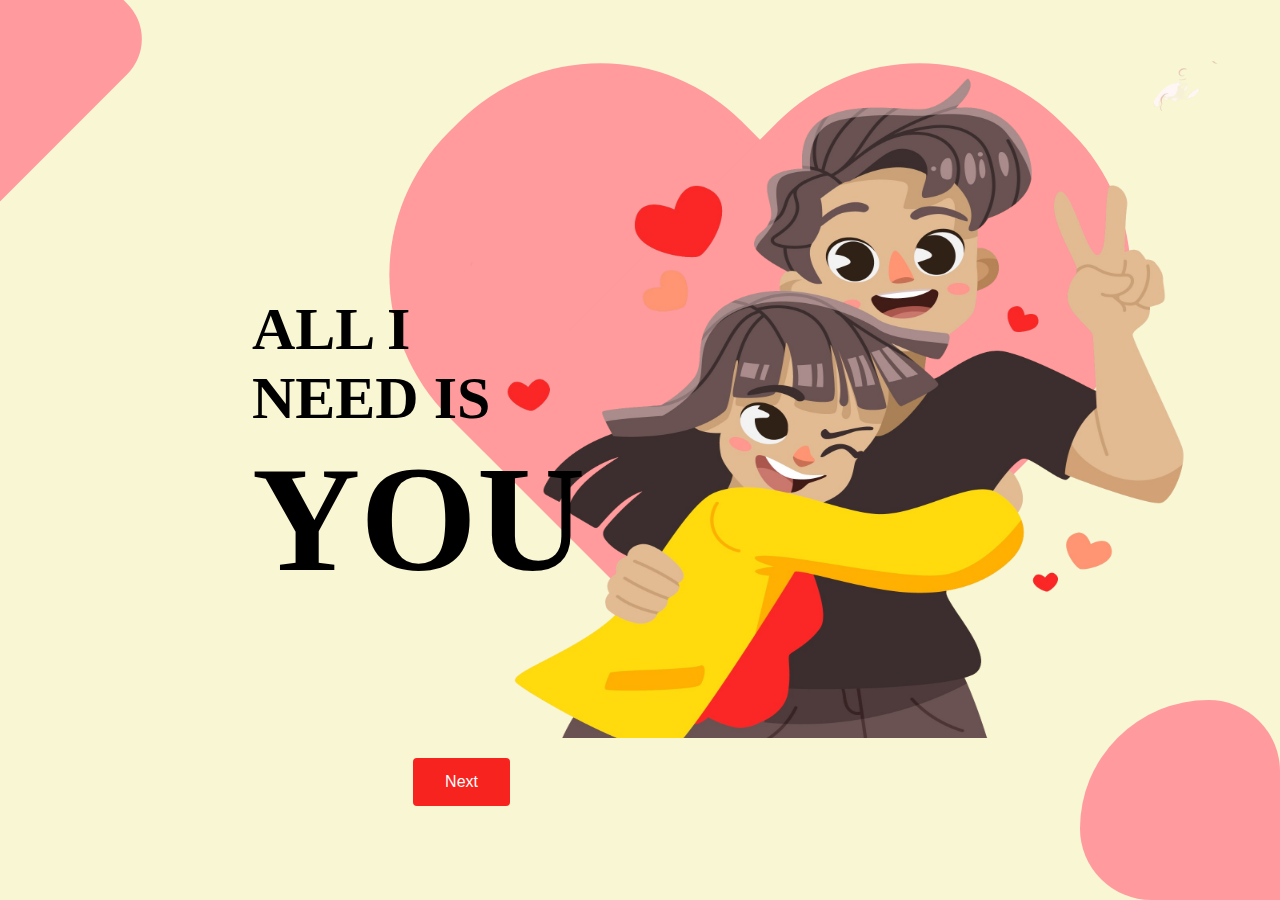
<file: index.html>
<!DOCTYPE html>
<html lang="en">
<head>
    <meta charset="UTF-8">
    <meta name="viewport" content="width=device-width, initial-scale=1.0">
    <title>Document</title>
    <link rel="stylesheet" href="main.css">
</head>
<body>
    <div id="mainHeader">
        <div id="heart">
            <div class="content">
                <img id="mainImage" src="main-asset.png" alt="Main Asset">
            </div>
            <div class="text">
                <h3 class="mainText">ALL I</h3>
                <h3 class="mainTextSub">NEED IS</h3>
                <h1 class="mainTextH1">YOU</h1>
            </div>
        </div>
    </div>
    <div id="navigateButtonContainer">
        <a href="body.html">
            <button id="navigateButton">Next</button>
        </a>
    </div>
</body>
</html>
</file>
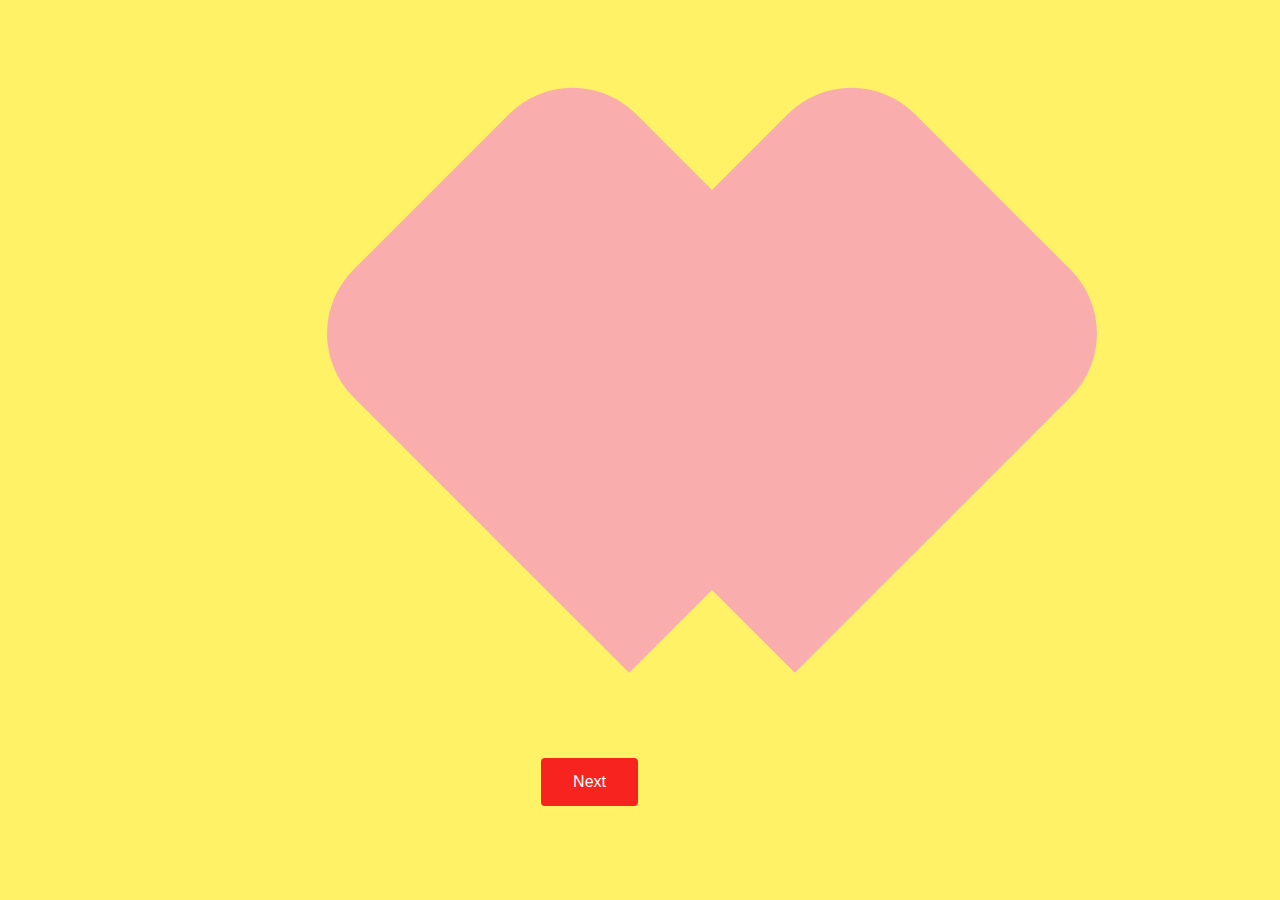
<file: body.html>
<!DOCTYPE html>
<html lang="en">
<head>
    <meta charset="UTF-8">
    <meta name="viewport" content="width=device-width, initial-scale=1.0">
    <title>Document</title>
    <link rel="stylesheet" href="body.css">
</head>
<body>
    <div id="bodyHeader">
        <div class="image-text">
            <img src="body-asset.png" alt="Body Asset 1">
            <h3>I know a lot of things got messed up...</h3>
        </div>
        <div class="image-text">
            <img src="body-asset-2.png" alt="Body Asset 2">
            <h3>Our house is also kind of broken...</h3h3>
        </div>
        <div class="image-text">
            <img src="body-asset-3.png" alt="Body Asset 3">
            <h3>I know we can make it... we can really make it workout. </h3>
        </div>
    </div>
    <div id="navigateButtonContainer">
        <a href="footer.html">
            <button id="navigateButton">Next</button>
        </a>
    </div>
</body>
</html>
</file>
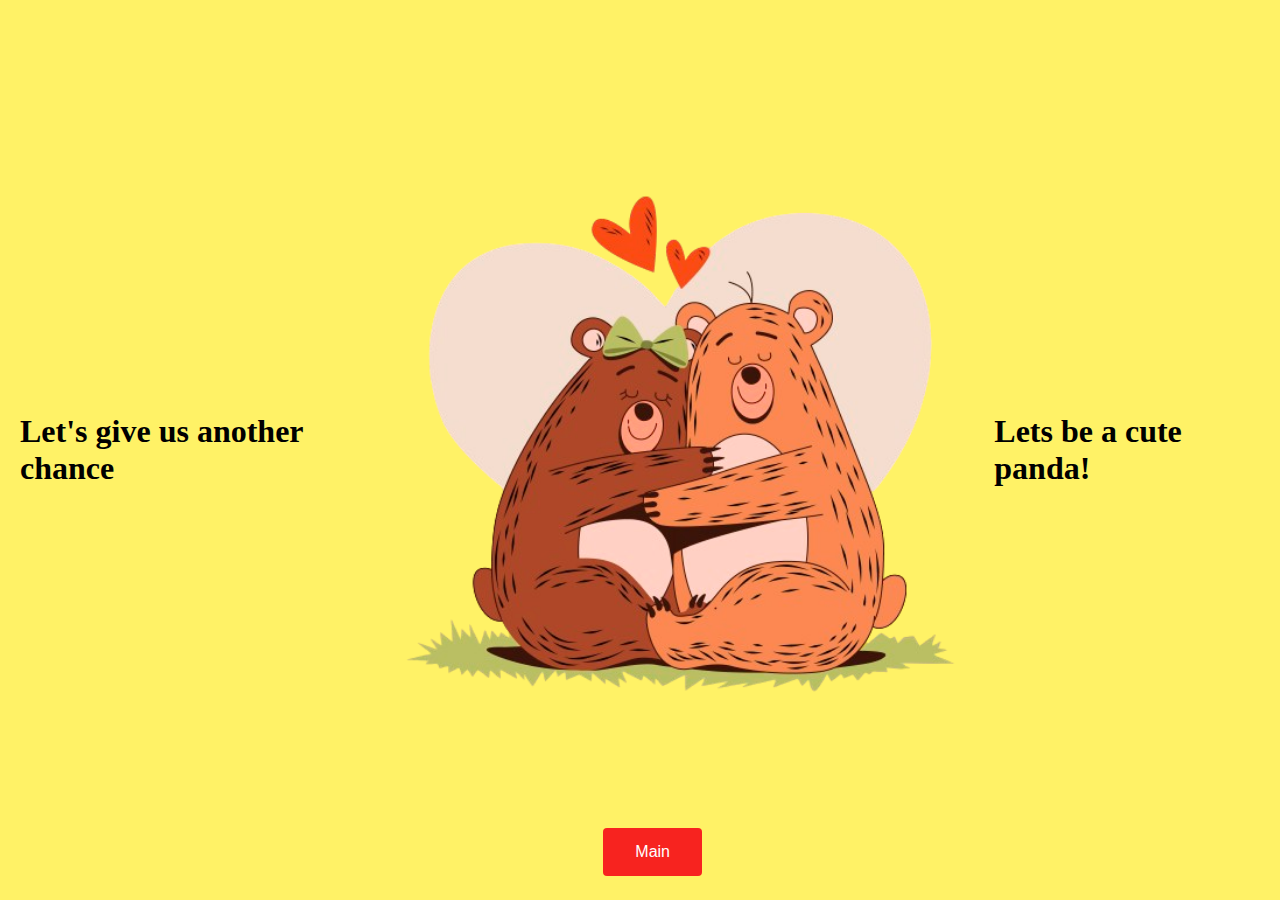
<file: footer.html>
<!DOCTYPE html>
<html lang="en">
<head>
    <meta charset="UTF-8">
    <meta name="viewport" content="width=device-width, initial-scale=1.0">
    <title>Document</title>
    <link rel="stylesheet" href="footer.css">
</head>
<body>
    <div id="FooterHeader">
        <h1 id="leftText">Let's give us another chance</h1>

        <img id="footerImage" src="footer-asset.png" alt="Footer Image">
        <h1 id="rightText">Lets be a cute panda!</h1>

    </div>
    <div id="navigateButtonContainer">
        <a href="index.html">
            <button id="navigateButton">Main</button>
        </a>
    </div>
</body>
</html>
</file>
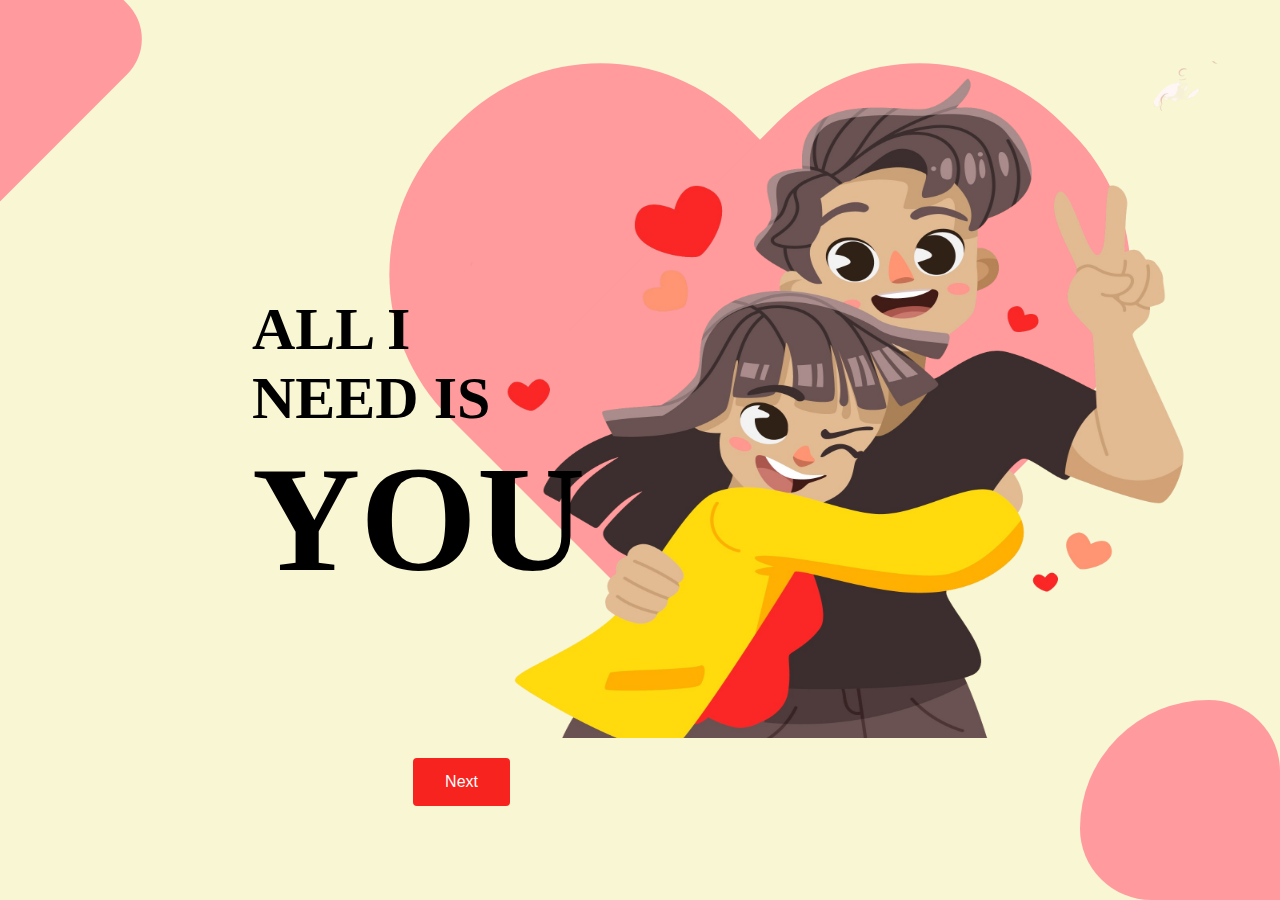
<file: main.html>
<!DOCTYPE html>
<html lang="en">
<head>
    <meta charset="UTF-8">
    <meta name="viewport" content="width=device-width, initial-scale=1.0">
    <title>Document</title>
    <link rel="stylesheet" href="main.css">
</head>
<body>
    <div id="mainHeader">
        <div id="heart">
            <div class="content">
                <img id="mainImage" src="main-asset.png" alt="Main Asset">
            </div>
            <div class="text">
                <h3 class="mainText">ALL I</h3>
                <h3 class="mainTextSub">NEED IS</h3>
                <h1 class="mainTextH1">YOU</h1>
            </div>
        </div>
    </div>
    <div id="navigateButtonContainer">
        <a href="body.html">
            <button id="navigateButton">Next</button>
        </a>
    </div>
</body>
</html>
</file>
<file: main.css>
#mainHeader {
  height: 100vh;
  width: 100%;
  position: absolute;
  top: 0;
  left: 0;
  background: #f9f6d3;
}

#mainHeader::after {
  content: "";
  position: absolute;
  bottom: 0;
  right: 0;
  width: 200px;
  height: 200px;
  background: #ff9a9e;
  border-radius: 90% 50% 0 50%;
}

#mainHeader::before {
  content: "";
  position: absolute;
  top: -170px;
  left: -150px;
  width: 192px;
  height: 250px;
  border-radius: 30px 50px 0 0;
  background: #ff9a9e;
  transform: rotate(45deg);
  transform-origin: 0 100%;
}

#heart {
  display: flex;
  justify-content: center;
  align-items: center;
  position: absolute;
  right: 10%;
  top: 10%;
  width: 800px;
  height: 720px;
}

#heart::before,
#heart::after {
  content: "";
  position: absolute;
  width: 416px;
  height: 630px;
  background: #ff9a9d;
}

#heart::before {
  left: 400px;
  top: 0px;
  border-radius: 200px 200px 0 0;
  transform: rotate(-45deg);
  transform-origin: 0 100%;
}

#heart::after {
  left: 0px;
  top: 0px;
  border-radius: 200px 200px 0 0;
  transform: rotate(45deg);
  transform-origin: 100% 100%;
}

#mainImage {
  position: absolute;
  right: -90px;
  top: -10%;
  z-index: 2;
  width: 100%;
  height: 100%;
}

@media (max-width: 768px) {
  #heart {
    width: 400px;
    height: 360px;
  }

  #heart::before,
  #heart::after {
    width: 208px;
    height: 315px;
  }

  #heart::before {
    left: 200px;
  }

  #mainImage {
    right: -45px;
    top: -5%;
  }
}

@media (max-width: 480px) {
  #heart {
    width: 200px;
    height: 180px;
  }

  #heart::before,
  #heart::after {
    width: 104px;
    height: 157.5px;
  }

  #heart::before {
    left: 100px;
  }

  #mainImage {
    right: -20px;
    top: -2%;
  }
}

.content {
  display: flex;
  gap: 20px;
}
.text {
  display: flex;
  flex-direction: column;
  margin: 0%;
  padding: 0%;
  right: 100%;
}
.mainText,
.mainTextSub {
  margin: 0%;
  padding: 0%;
  display: block;
  right: 100%;
  color: #000;
  position: relative;
  z-index: 3;
  font-size: 60px;
}
.mainTextH1 {
  margin: 0%;
  padding: 0%;
  display: block;
  right: 100%;
  color: #000;
  position: relative;
  z-index: 3;
  font-size: 150px;
}
@media only screen and (max-width: 600px) {
  .mainText,
  .mainTextSub {
    color: #000;
    font-size: 30px;
  }
  .mainTextH1 {
    color: #000;
    font-size: 75px;
  }
}

@media only screen and (max-width: 400px) {
  .text {
    display: flex;
    flex-direction: column;
    margin: 0%;
    padding: 0%;
    right: 100%;
  }
  .mainText,
  .mainTextSub {
    font-size: 20px;
  }
  .mainTextH1 {
    font-size: 50px;
  }
}
@keyframes fadeIn {
  0% {
    opacity: 0;
    transform: scale(0.8);
  }
  100% {
    opacity: 1;
    transform: scale(1);
  }
}

@keyframes slideIn {
  0% {
    transform: translateY(-50px);
    opacity: 0;
  }
  100% {
    transform: translateY(0px);
    opacity: 1;
  }
}

#mainImage {
  animation: fadeIn 2s ease-in-out;
}

.mainText,
.mainTextSub,
.mainTextH1 {
  animation: slideIn 2s ease-in-out;
  animation-delay: 0.5s;
  animation-fill-mode: backwards;
}

#navigateButtonContainer {
  position: fixed;
  right: 60%;
  bottom: 10%;
}

#navigateButton {
  background-color: #f7231f;
  border: none;
  color: white;
  padding: 15px 32px;
  text-align: center;
  text-decoration: none;
  display: inline-block;
  font-size: 16px;
  margin: 4px 2px;
  cursor: pointer;
  border-radius: 4px;
}
</file>
<file: body.css>
#bodyHeader {
  height: 100vh;
  width: 100%;
  position: absolute;
  top: 0;
  left: 0;
  background: #fff266;
  display: flex;
  overflow: hidden;
  align-items: center;
  justify-content: space-around;
  transition: all 0.5s ease-in-out;
}

#bodyHeader::before,
#bodyHeader::after {
  content: "";
  position: absolute;
  top: -10%;
  left: 40%;
  width: 400px; /* Adjust as needed */
  height: 480px; /* Adjust as needed */
  background: rgb(249, 173, 173);
  border-radius: 90px 90px 0 0;
  transform: rotate(45deg);
  transform-origin: 0 100%;
  transition: all 0.5s ease-in-out;
}

#bodyHeader::before {
  transform: rotate(-45deg);
  transform-origin: 100% 100%;
}

.image-text {
  display: flex;
  align-items: center;
  justify-content: center;
  flex-direction: column;
  opacity: 0;
  animation: fadeIn 4s ease-in forwards;
  position: relative;
  z-index: 1;
  margin: 20px;
}

.image-text img {
  width: 400px; /* Adjust as needed */
  height: 400px; /* Adjust as needed */
  margin-bottom: 10px;
  box-shadow: 0 5px 15px rgba(0, 0, 0, 0.1); /* Add a shadow effect */
}

.image-text p {
  font-size: 20px; /* Adjust as needed */
  color: #333; /* Adjust as needed */
}

.image-text:nth-child(1) {
  animation: fadeIn 4s ease-in forwards;
}

.image-text:nth-child(2) {
  animation: fadeIn 4s ease-in 1s forwards;
}

.image-text:nth-child(3) {
  animation: fadeIn 4s ease-in 2s forwards;
}

@keyframes fadeIn {
  to {
    opacity: 1;
  }
}

#navigateButtonContainer {
  position: fixed;
  right: 50%;
  bottom: 10%;
}

#navigateButton {
  background-color: #f7231f;
  border: none;
  color: white;
  padding: 15px 32px;
  text-align: center;
  text-decoration: none;
  display: inline-block;
  font-size: 16px;
  margin: 4px 2px;
  cursor: pointer;
  border-radius: 4px;
}
</file>
<file: footer.css>
#FooterHeader {
  height: 100vh;
  width: 100%;
  position: absolute;
  top: 0;
  left: 0;
  background: #fff266;
  display: flex;
  overflow: hidden;
  align-items: center;
  justify-content: space-around;
  transition: all 0.5s ease-in-out;
}

#footerImage {
  display: block;
  margin-left: 0;
  margin-right: 0;
  width: 50%;
}

@keyframes fadeIn {
  0% {
    opacity: 0;
  }
  100% {
    opacity: 1;
  }
}

#footerImage {
  animation: fadeIn 2s;
}

#footerContainer {
  display: flex;
  justify-content: center;
  align-items: center;
}

#leftText {
  margin: 0 20px;
  right: 400px;
}
#rightText {
  left: 400px;
  margin: 0 20px;
}
#navigateButtonContainer {
  position: fixed;
  right: 45%;
  bottom: 20px;
}

#navigateButton {
  background-color: #f7231f;
  border: none;
  color: white;
  padding: 15px 32px;
  text-align: center;
  text-decoration: none;
  display: inline-block;
  font-size: 16px;
  margin: 4px 2px;
  cursor: pointer;
  border-radius: 4px;
}
</file>
